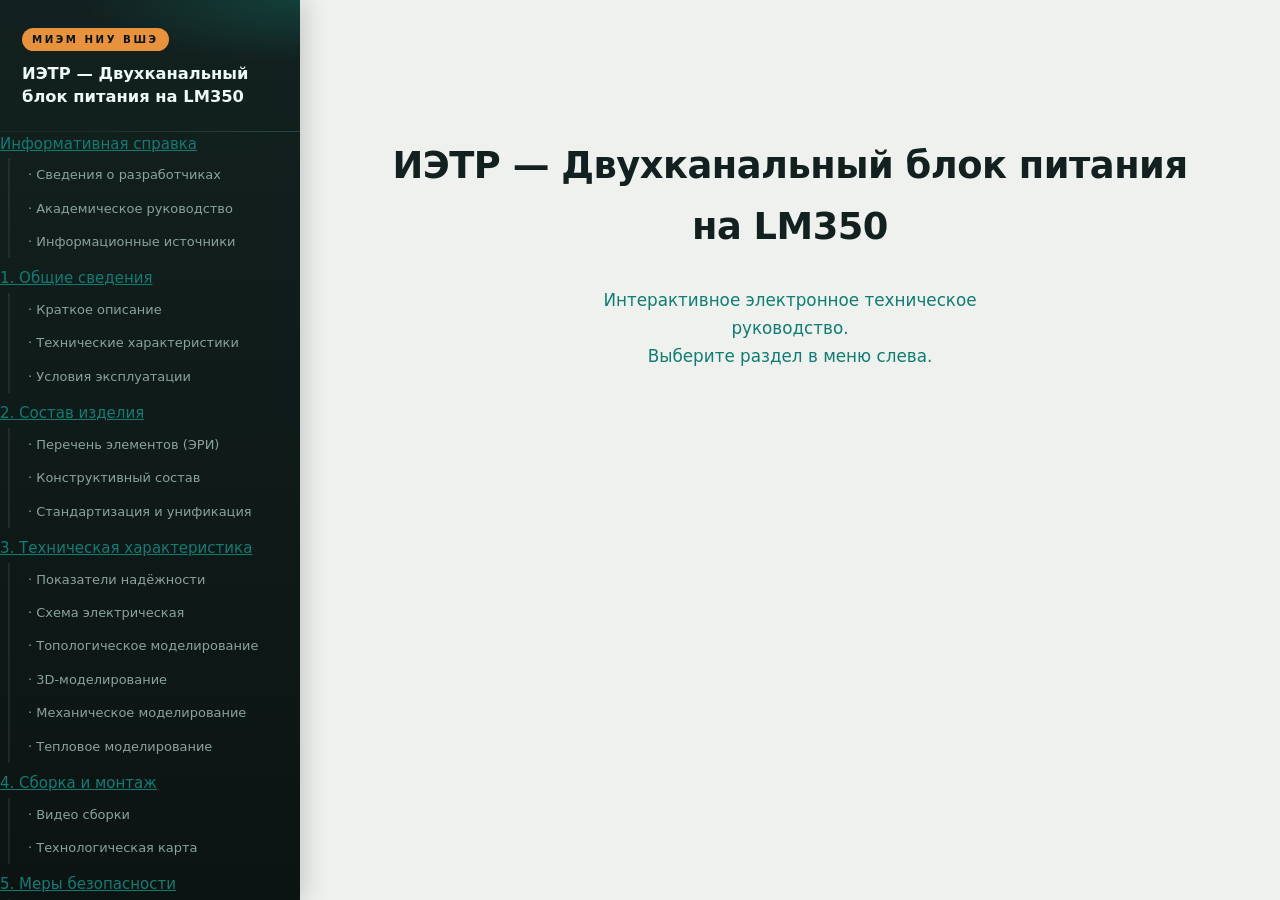
<file: index.html>
<!DOCTYPE html>
<html lang="ru">
<head>
  <meta charset="UTF-8">
  <meta name="viewport" content="width=device-width, initial-scale=1.0">
  <title>ИЭТР — Двухканальный блок питания на LM350</title>
  <link rel="stylesheet" href="style.css">
</head>
<body>
<div class="container">
  <nav class="sidebar">
    <div class="sidebar-header">
      <div class="logo">МИЭМ НИУ ВШЭ</div>
      <h2><a href="#" onclick="loadPage('pages/0.html')">ИЭТР — Двухканальный блок питания на LM350</a></h2>
    </div>
    <ul>
      <li>
        <a href="#" onclick="loadPage('pages/0.html')">Информативная справка</a>
        <ul class="submenu">
          <li><a href="#" onclick="loadPageAndScroll('pages/0.html','dev_team')">· Сведения о разработчиках</a></li>
          <li><a href="#" onclick="loadPageAndScroll('pages/0.html','academic_guidance')">· Академическое руководство</a></li>
          <li><a href="#" onclick="loadPageAndScroll('pages/0.html','info_sources')">· Информационные источники</a></li>
        </ul>
      </li>
      <li>
        <a href="#" onclick="loadPage('pages/1.html')">1. Общие сведения</a>
        <ul class="submenu">
          <li><a href="#" onclick="loadPageAndScroll('pages/1.html','brief-desc')">· Краткое описание</a></li>
          <li><a href="#" onclick="loadPageAndScroll('pages/1.html','tech-spec')">· Технические характеристики</a></li>
          <li><a href="#" onclick="loadPageAndScroll('pages/1.html','operating-cond')">· Условия эксплуатации</a></li>
        </ul>
      </li>
      <li>
        <a href="#" onclick="loadPage('pages/2.html')">2. Состав изделия</a>
        <ul class="submenu">
          <li><a href="#" onclick="loadPageAndScroll('pages/2.html','elements-list')">· Перечень элементов (ЭРИ)</a></li>
          <li><a href="#" onclick="loadPageAndScroll('pages/2.html','constructive-info')">· Конструктивный состав</a></li>
          <li><a href="#" onclick="loadPageAndScroll('pages/2.html','standardization')">· Стандартизация и унификация</a></li>
        </ul>
      </li>
      <li>
        <a href="#" onclick="loadPage('pages/3.html')">3. Техническая характеристика</a>
        <ul class="submenu">
          <li><a href="#" onclick="loadPageAndScroll('pages/3.html','reliability')">· Показатели надёжности</a></li>
          <li><a href="#" onclick="loadPageAndScroll('pages/3.html','schematic')">· Схема электрическая</a></li>
          <li><a href="#" onclick="loadPageAndScroll('pages/3.html','topology')">· Топологическое моделирование</a></li>
          <li><a href="#" onclick="loadPageAndScroll('pages/3.html','model3d')">· 3D-моделирование</a></li>
          <li><a href="#" onclick="loadPageAndScroll('pages/3.html','mechanical')">· Механическое моделирование</a></li>
          <li><a href="#" onclick="loadPageAndScroll('pages/3.html','thermal')">· Тепловое моделирование</a></li>
        </ul>
      </li>
      <li>
        <a href="#" onclick="loadPage('pages/4.html')">4. Сборка и монтаж</a>
        <ul class="submenu">
          <li><a href="#" onclick="loadPageAndScroll('pages/4.html','assembly-video')">· Видео сборки</a></li>
          <li><a href="#" onclick="loadPageAndScroll('pages/4.html','route-card')">· Технологическая карта</a></li>
        </ul>
      </li>
      <li>
        <a href="#" onclick="loadPage('pages/5.html')">5. Меры безопасности</a>
        <ul class="submenu">
          <li><a href="#" onclick="loadPageAndScroll('pages/5.html','mech-protection')">· Собственная и резонансная частота</a></li>
          <li><a href="#" onclick="loadPageAndScroll('pages/5.html','electrical-safety')">· Электробезопасность</a></li>
          <li><a href="#" onclick="loadPageAndScroll('pages/5.html','ip-protection')">· Степень защиты (IP)</a></li>
          <li><a href="#" onclick="loadPageAndScroll('pages/5.html','other-safety')">· Взрыво-, радиационная безопасность, ЭМС</a></li>
          <li><a href="#" onclick="loadPageAndScroll('pages/5.html','troubles')">· Возможные неисправности</a></li>
        </ul>
      </li>
      <li>
        <a href="#" onclick="loadPage('pages/6.html')">6. Экономический расчёт</a>
        <ul class="submenu">
          <li><a href="#" onclick="loadPageAndScroll('pages/6.html','econ-materials')">· Стоимость элементной базы</a></li>
          <li><a href="#" onclick="loadPageAndScroll('pages/6.html','econ-work')">· Затраты на разработку</a></li>
          <li><a href="#" onclick="loadPageAndScroll('pages/6.html','econ-total')">· Себестоимость</a></li>
        </ul>
      </li>
    </ul>
  </nav>

  <main id="content">
    <div class="welcome">
      <h1>ИЭТР — Двухканальный блок питания на LM350</h1>
      <p>Интерактивное электронное техническое руководство.<br>Выберите раздел в меню слева.</p>
    </div>
  </main>
</div>
<script src="script.js"></script>
</body>
</html>
</file>
<file: style.css>
/* ============================================================
   ИЭТР — Двухканальный блок питания на LM350
   Авторская тема: графит + бирюза + янтарь
   ============================================================ */

:root {
  --bg:        #eef1ee;
  --ink:       #1c2522;
  --muted:     #5c6b66;
  --side-1:    #12211f;
  --side-2:    #0c1413;
  --teal:      #18a999;
  --teal-dk:   #0f7d72;
  --amber:     #e8923b;
  --line:      #d8e0dc;
  --card:      #ffffff;
}

* { box-sizing: border-box; margin: 0; padding: 0; }

body {
  font-family: 'Segoe UI', 'Inter', system-ui, Arial, sans-serif;
  background: var(--bg);
  color: var(--ink);
  font-size: 15px;
  line-height: 1.65;
}

.container { display: flex; min-height: 100vh; }

/* ── Sidebar ── */
.sidebar {
  width: 300px;
  min-width: 300px;
  background: linear-gradient(180deg, var(--side-1) 0%, var(--side-2) 100%);
  color: #b9c9c4;
  display: flex;
  flex-direction: column;
  position: sticky;
  top: 0;
  height: 100vh;
  overflow-y: auto;
  scrollbar-width: thin;
  scrollbar-color: var(--teal-dk) transparent;
  box-shadow: 4px 0 24px rgba(0,0,0,0.18);
}
.sidebar::-webkit-scrollbar { width: 6px; }
.sidebar::-webkit-scrollbar-thumb { background: var(--teal-dk); border-radius: 3px; }

.sidebar-header {
  padding: 26px 22px 22px;
  border-bottom: 1px solid rgba(255,255,255,0.06);
  background:
    radial-gradient(120% 80% at 100% 0%, rgba(24,169,153,0.22), transparent 60%);
}
.sidebar-header .logo {
  display: inline-block;
  font-size: 0.64rem;
  text-transform: uppercase;
  letter-spacing: 2.5px;
  color: #0c1413;
  background: var(--amber);
  padding: 3px 10px;
  border-radius: 20px;
  font-weight: 700;
  margin-bottom: 12px;
}
.sidebar-header h2 { font-size: 1.02rem; font-weight: 700; color: #eafdf9; line-height: 1.4; }
.sidebar-header h2 a { color: inherit; text-decoration: none; }

.sidebar nav ul { list-style: none; padding: 10px 0; }
.sidebar nav > ul > li { margin: 2px 12px; }

.sidebar nav > ul > li > a {
  display: block;
  padding: 11px 16px;
  color: #cfe0db;
  text-decoration: none;
  font-size: 0.9rem;
  font-weight: 600;
  border-radius: 10px;
  transition: background .18s, color .18s, transform .18s;
}
.sidebar nav > ul > li > a:hover {
  color: #fff;
  background: rgba(24,169,153,0.18);
  transform: translateX(3px);
}

.submenu { list-style: none; padding: 2px 0 8px 8px; }
.submenu li a {
  display: block;
  padding: 6px 14px 6px 18px;
  color: #8aa39c;
  text-decoration: none;
  font-size: 0.81rem;
  border-left: 2px solid rgba(255,255,255,0.08);
  transition: color .15s, border-color .15s;
}
.submenu li a:hover { color: #5fe3d2; border-left-color: var(--teal); }

/* ── Main content ── */
main { flex: 1; padding: 46px 56px; max-width: 1000px; }

@keyframes fadeUp {
  from { opacity: 0; transform: translateY(14px); }
  to   { opacity: 1; transform: translateY(0); }
}
#content > article, #content > .welcome { animation: fadeUp .4s ease both; }

main h1 {
  font-size: 1.8rem;
  font-weight: 800;
  color: var(--side-1);
  margin-bottom: 26px;
  padding-bottom: 16px;
  position: relative;
  letter-spacing: -0.3px;
}
main h1::after {
  content: '';
  position: absolute;
  left: 0; bottom: 0;
  width: 64px; height: 4px;
  border-radius: 4px;
  background: linear-gradient(90deg, var(--teal), var(--amber));
}

main h2 {
  font-size: 1.18rem;
  font-weight: 700;
  color: var(--teal-dk);
  margin: 36px 0 14px;
  display: flex;
  align-items: center;
  gap: 10px;
}
main h2::before {
  content: '';
  width: 9px; height: 9px;
  border-radius: 50%;
  background: var(--amber);
  box-shadow: 0 0 0 4px rgba(232,146,59,0.18);
  flex: 0 0 auto;
}

main h3 { font-size: 1rem; font-weight: 700; color: #2a4742; margin: 22px 0 10px; }
main p { margin-bottom: 12px; color: #2c3a36; }

/* ── Cards ── */
.card {
  background: var(--card);
  border: 1px solid var(--line);
  border-radius: 14px;
  padding: 20px 24px;
  margin-bottom: 16px;
  box-shadow: 0 6px 20px rgba(18,33,31,0.05);
  transition: box-shadow .2s, transform .2s;
}
.card:hover { box-shadow: 0 10px 28px rgba(18,33,31,0.09); transform: translateY(-2px); }

.card-accent { border-top: 4px solid var(--teal); }

.info-grid {
  display: grid;
  grid-template-columns: repeat(auto-fill, minmax(260px, 1fr));
  gap: 12px;
  margin: 16px 0 26px;
}
.info-row {
  background: var(--card);
  border: 1px solid var(--line);
  border-left: 4px solid var(--teal);
  border-radius: 10px;
  padding: 13px 16px;
  box-shadow: 0 3px 10px rgba(18,33,31,0.04);
  transition: transform .18s, border-color .18s;
}
.info-row:hover { transform: translateY(-2px); border-left-color: var(--amber); }
.info-row b { color: var(--side-1); }

/* ── Tables ── */
.data-table, .spec-table {
  width: 100%;
  border-collapse: separate;
  border-spacing: 0;
  margin: 16px 0 26px;
  background: var(--card);
  border-radius: 14px;
  overflow: hidden;
  box-shadow: 0 6px 20px rgba(18,33,31,0.07);
  border: 1px solid var(--line);
}
.data-table { font-size: 0.85rem; }
.spec-table { font-size: 0.89rem; }

.data-table thead th {
  background: linear-gradient(180deg, var(--teal-dk), #0c6258);
  color: #eafdf9;
  padding: 11px 13px;
  text-align: left;
  font-weight: 600;
  font-size: 0.82rem;
  letter-spacing: 0.3px;
}
.data-table tbody tr:nth-child(even) { background: #f2f7f5; }
.data-table tbody td { padding: 8px 13px; border-bottom: 1px solid #eaf0ed; color: #2c3a36; }
.data-table tbody tr:hover { background: #e3f5f1; }
.data-table .group-header td {
  background: #234642;
  color: #d6efe9;
  font-weight: 700;
  font-size: 0.82rem;
  letter-spacing: 0.4px;
}

.spec-table td { padding: 10px 16px; border-bottom: 1px solid #eaf0ed; }
.spec-table td:first-child { font-weight: 600; color: var(--teal-dk); width: 50%; background: #f2f7f5; }
.spec-table tr:last-child td { border-bottom: none; }

/* ── Images ── */
.img-block { margin: 22px 0; text-align: center; }
.img-block img {
  max-width: 100%;
  border-radius: 12px;
  border: 1px solid var(--line);
  box-shadow: 0 8px 26px rgba(18,33,31,0.14);
  transition: transform .25s;
}
.img-block img:hover { transform: scale(1.012); }
.img-caption { font-size: 0.82rem; color: var(--muted); margin-top: 10px; font-style: italic; }

/* ── Video placeholder ── */
.video-placeholder {
  width: 100%;
  aspect-ratio: 16/9;
  background: linear-gradient(135deg, var(--side-1) 55%, var(--teal-dk));
  border-radius: 14px;
  display: flex;
  flex-direction: column;
  align-items: center;
  justify-content: center;
  color: #b9c9c4;
  border: 2px dashed var(--teal);
  margin: 22px 0;
}
.video-placeholder .play-icon {
  width: 70px; height: 70px;
  border-radius: 50%;
  background: rgba(24,169,153,0.25);
  display: flex; align-items: center; justify-content: center;
  margin-bottom: 14px;
  border: 2px solid var(--teal);
}
.video-placeholder .play-icon::after {
  content: '';
  border-left: 24px solid #5fe3d2;
  border-top: 15px solid transparent;
  border-bottom: 15px solid transparent;
  margin-left: 7px;
}
.video-placeholder p { color: #9bb4ad; font-size: 0.9rem; text-align: center; }

/* ── Route card grid ── */
.route-grid { display: grid; grid-template-columns: 1fr 1fr; gap: 18px; margin: 18px 0; }
.route-grid img { width: 100%; border-radius: 10px; border: 1px solid var(--line); box-shadow: 0 6px 18px rgba(18,33,31,0.1); }

/* ── Highlight / badges ── */
.highlight-box {
  background: linear-gradient(180deg, #e6f7f3, #ddf2ed);
  border: 1px solid #bce5dd;
  border-left: 4px solid var(--teal);
  border-radius: 12px;
  padding: 15px 20px;
  margin: 18px 0;
  color: #14463f;
}
.highlight-box strong { color: var(--side-1); }

.stat-badge {
  display: inline-block;
  background: var(--amber);
  color: #2a1700;
  font-size: 0.78rem;
  font-weight: 700;
  padding: 3px 11px;
  border-radius: 20px;
  margin-left: 8px;
}

/* ── Welcome page ── */
.welcome { text-align: center; padding: 90px 24px; }
.welcome h1 {
  border: none;
  font-size: 2.3rem;
  color: var(--side-1);
  margin-bottom: 14px;
  letter-spacing: -0.5px;
}
.welcome h1::after { display: none; }
.welcome p { color: var(--teal-dk); font-size: 1.05rem; max-width: 460px; margin: 0 auto; }

/* ── Links & lists ── */
a { color: var(--teal-dk); }
a:hover { color: var(--amber); }

ul.styled { padding-left: 22px; margin: 10px 0 16px; }
ul.styled li { margin-bottom: 7px; color: #2c3a36; }
ul.styled li::marker { color: var(--teal); }

/* ── Responsive ── */
@media (max-width: 1100px) {
  .sidebar { width: 260px; min-width: 260px; }
  main { padding: 32px 32px; }
}
@media (max-width: 780px) {
  .container { flex-direction: column; }
  .sidebar { width: 100%; height: auto; position: relative; }
  main { padding: 22px; }
  .route-grid { grid-template-columns: 1fr; }
}
</file>
